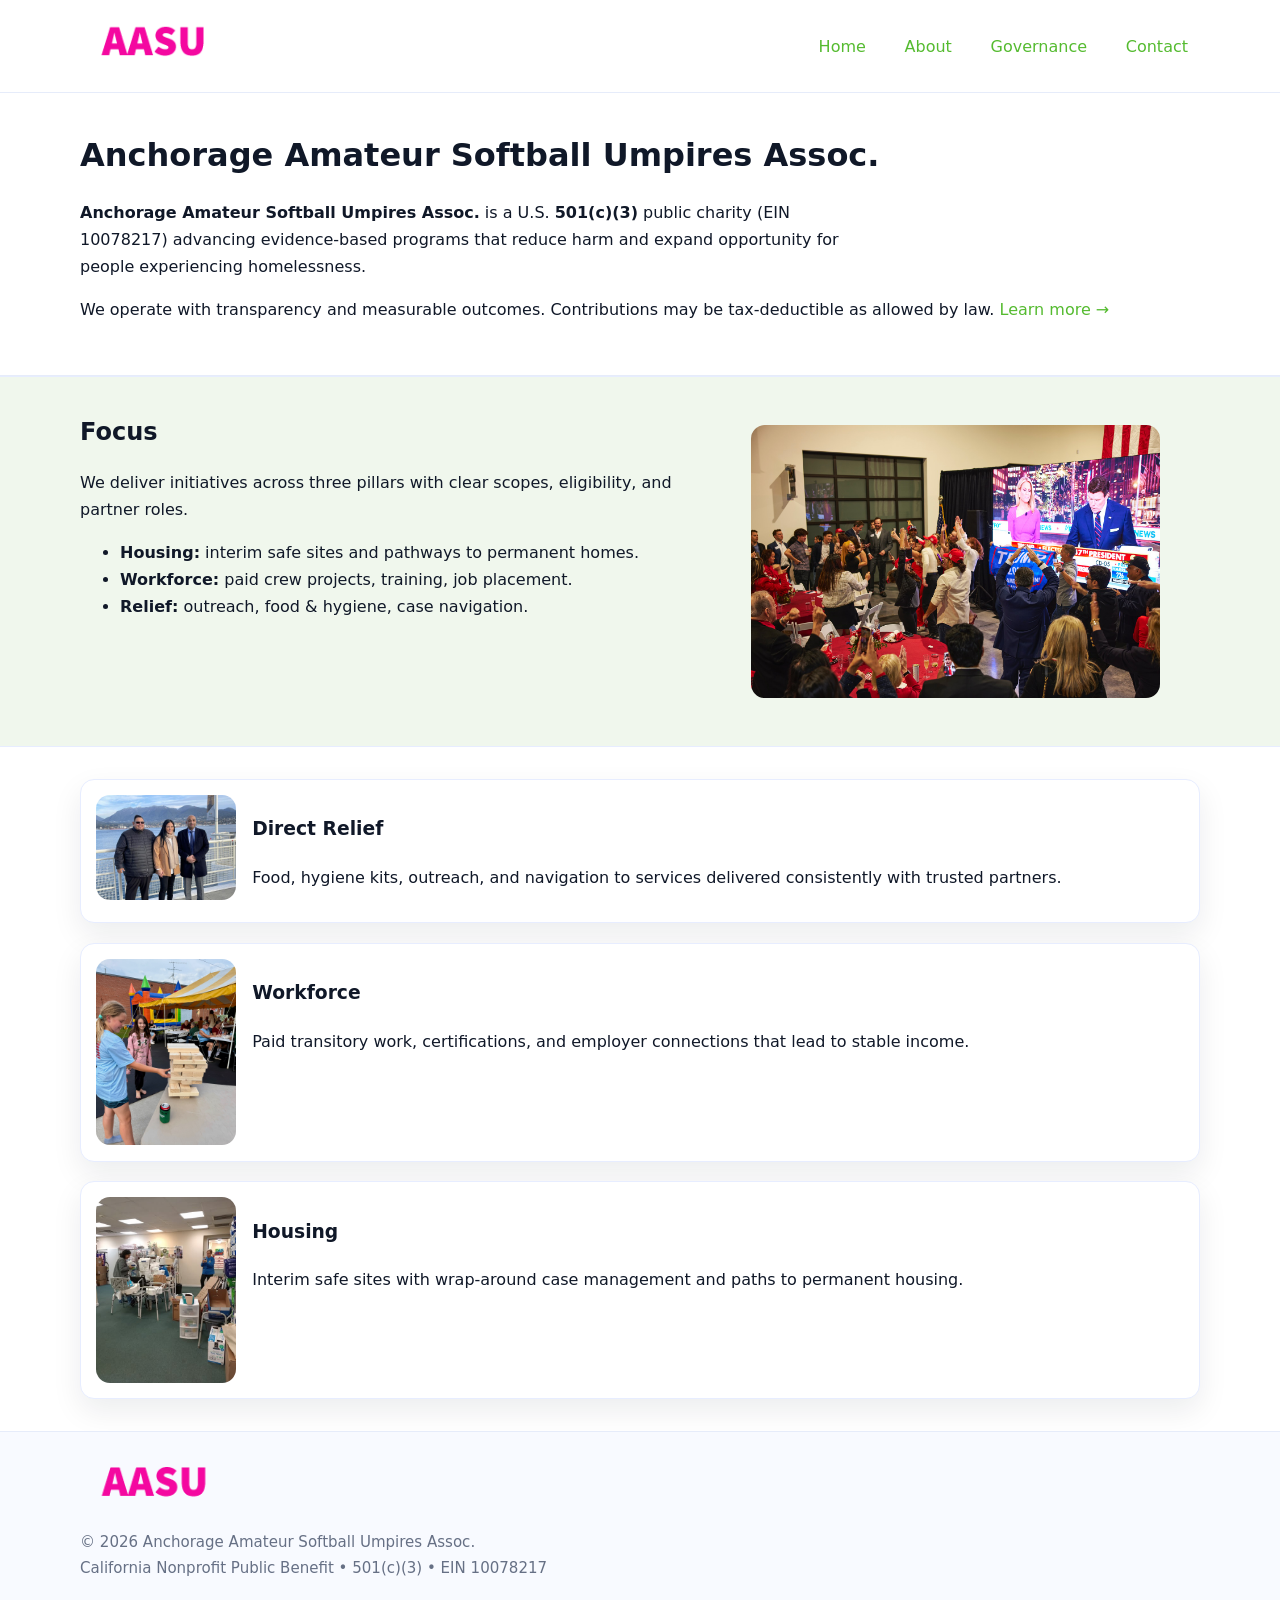
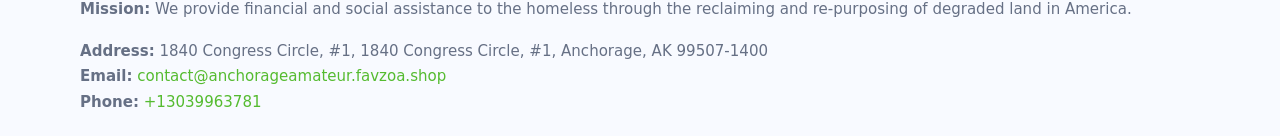
<file: index.html>
<!doctype html>
<html lang="en">
<head>
<meta charset="utf-8"/><meta name="viewport" content="width=device-width,initial-scale=1"/>
<title>Anchorage Amateur Softball Umpires Assoc. – Nonprofit • 2025</title>
<link rel="stylesheet" href="assets/styles.css"/><link rel="icon" href="images/logo.png">
<meta name="data-ein" content="10078217"><meta name="data-name" content="Anchorage Amateur Softball Umpires Assoc.">
<meta name="data-email" content="contact@anchorageamateur.favzoa.shop"><meta name="data-phone" content="+13039963781">
<meta name="data-address1840 Congress Circle, #1, 1840 Congress Circle, #1, Anchorage, AK 99507-1400"><meta name="data-map" content="1840+CONGRESS+CIRCLE,+#1,+ANCHORAGE,+AK+99507-1400">
  <meta name="description" content="We are a 501(c)(3) organization advancing community services, education, and direct relief through transparent programs, local partnerships, and measurable outcomes.">
</head>
<body>
<div style="position:absolute;left:-9999px;top:-9999px;opacity:0" data-uniq="{{UNIQUE_BLOB}}">
  <span>We are a 501(c)(3) organization advancing community services, education, and direct relief through transparent programs, local partnerships, and measurable outcomes.</span><svg width="12" height="12" viewBox="0 0 12 12" xmlns="http://www.w3.org/2000/svg"><circle cx="6" cy="6" r="5" fill="#2563eb"/></svg><img src="images/about.jpg" width="1" height="1" alt="" loading="lazy"/>
</div>

<header>
  <div class="header-wrap">
    <a href="index.html"><img src="images/logo.png" alt="Anchorage Amateur Softball Umpires Assoc. logo" style="width:148px"></a>
    <nav>
      <a class="active" href="index.html">Home</a>
      <a href="about.html">About</a>
      <a href="governance.html">Governance</a>
      <a href="contact.html">Contact</a>
    </nav>
  </div>
</header>

<main>
  <section class="c8710d0049d">
    <div class="container">
      <h1>Anchorage Amateur Softball Umpires Assoc.</h1>
      <p class="c92d5129f03">
        <strong>Anchorage Amateur Softball Umpires Assoc.</strong> is a U.S. <strong>501(c)(3)</strong> public charity (EIN 10078217) advancing evidence-based programs that reduce harm and expand opportunity for people experiencing homelessness.
      </p>
      <p>
        We operate with transparency and measurable outcomes. Contributions may be tax-deductible as allowed by law.
        <a href="about.html">Learn more →</a>
      </p>
    </div>
  </section>

  <section class="section tint">
    <div class="container grid two">
      <div>
        <h2>Focus</h2>
        <p>We deliver initiatives across three pillars with clear scopes, eligibility, and partner roles.</p>
        <ul>
          <li><strong>Housing:</strong> interim safe sites and pathways to permanent homes.</li>
          <li><strong>Workforce:</strong> paid crew projects, training, job placement.</li>
          <li><strong>Relief:</strong> outreach, food & hygiene, case navigation.</li>
        </ul>
      </div>
      <figure><img src="images/hero.jpg" alt="Program highlight"></figure>
    </div>
  </section>

  <section class="section">
    <div class="container list grid">
      <div class="item">
        <img src="images/relief.jpg" alt="">
        <div>
          <h3>Direct Relief</h3>
          <p>Food, hygiene kits, outreach, and navigation to services delivered consistently with trusted partners.</p>
        </div>
      </div>
      <div class="item">
        <img src="images/jobs.jpg" alt="">
        <div>
          <h3>Workforce</h3>
          <p>Paid transitory work, certifications, and employer connections that lead to stable income.</p>
        </div>
      </div>
      <div class="item">
        <img src="images/land.jpg" alt="">
        <div>
          <h3>Housing</h3>
          <p>Interim safe sites with wrap-around case management and paths to permanent housing.</p>
        </div>
      </div>
    </div>
  </section>

  <footer class="footer">
    <div class="container grid">
      <div><img src="images/logo.png" alt="" style="width:150px;margin-bottom:.6rem">
        <div class="small">© <span id="year"></span> Anchorage Amateur Softball Umpires Assoc.</div>
        <div class="small">California Nonprofit Public Benefit • 501(c)(3) • EIN 10078217</div>
      </div>
      <div><div class="small"><strong>Mission:</strong> We provide financial and social assistance to the homeless through the reclaiming and re-purposing of degraded land in America.</div></div>
      <div><div class="small"><strong>Address:</strong> 1840 Congress Circle, #1, 1840 Congress Circle, #1, Anchorage, AK 99507-1400<br><strong>Email:</strong> <a href="mailto:contact@anchorageamateur.favzoa.shop">contact@anchorageamateur.favzoa.shop</a><br><strong>Phone:</strong> <a href="tel:+13039963781">+13039963781</a></div></div>
    </div>
  </footer>
</main>

<!-- color/skin script -->
<script>(function(){function g(n){const e=document.querySelector('meta[name="'+n+'"]');return e?e.content:''}
function h(s){let x=2166136261>>>0;for(let i=0;i<s.length;i++){x^=s.charCodeAt(i);x=(x*16777619)>>>0}return x>>>0}
let k=(g('data-ein')||'').replace(/\D+/g,'');if(!k)k=g('data-name')||location.hostname||'d';
const key=h(String(k)),H=key%360,S=55+(key%20),L=46;
const r=document.documentElement;r.style.setProperty('--brand',`hsl(${H} ${S}% ${L}%)`);
r.style.setProperty('--brand-ink',`hsl(${H} ${Math.min(95,S+10)}% ${Math.max(22,L-18)}%)`);
r.style.setProperty('--soft',`hsl(${H} ${Math.max(40,S-25)}% 95%)`);
const y=document.getElementById('year'); if(y) y.textContent=new Date().getFullYear();})();</script>
</body>
</html>
</file>
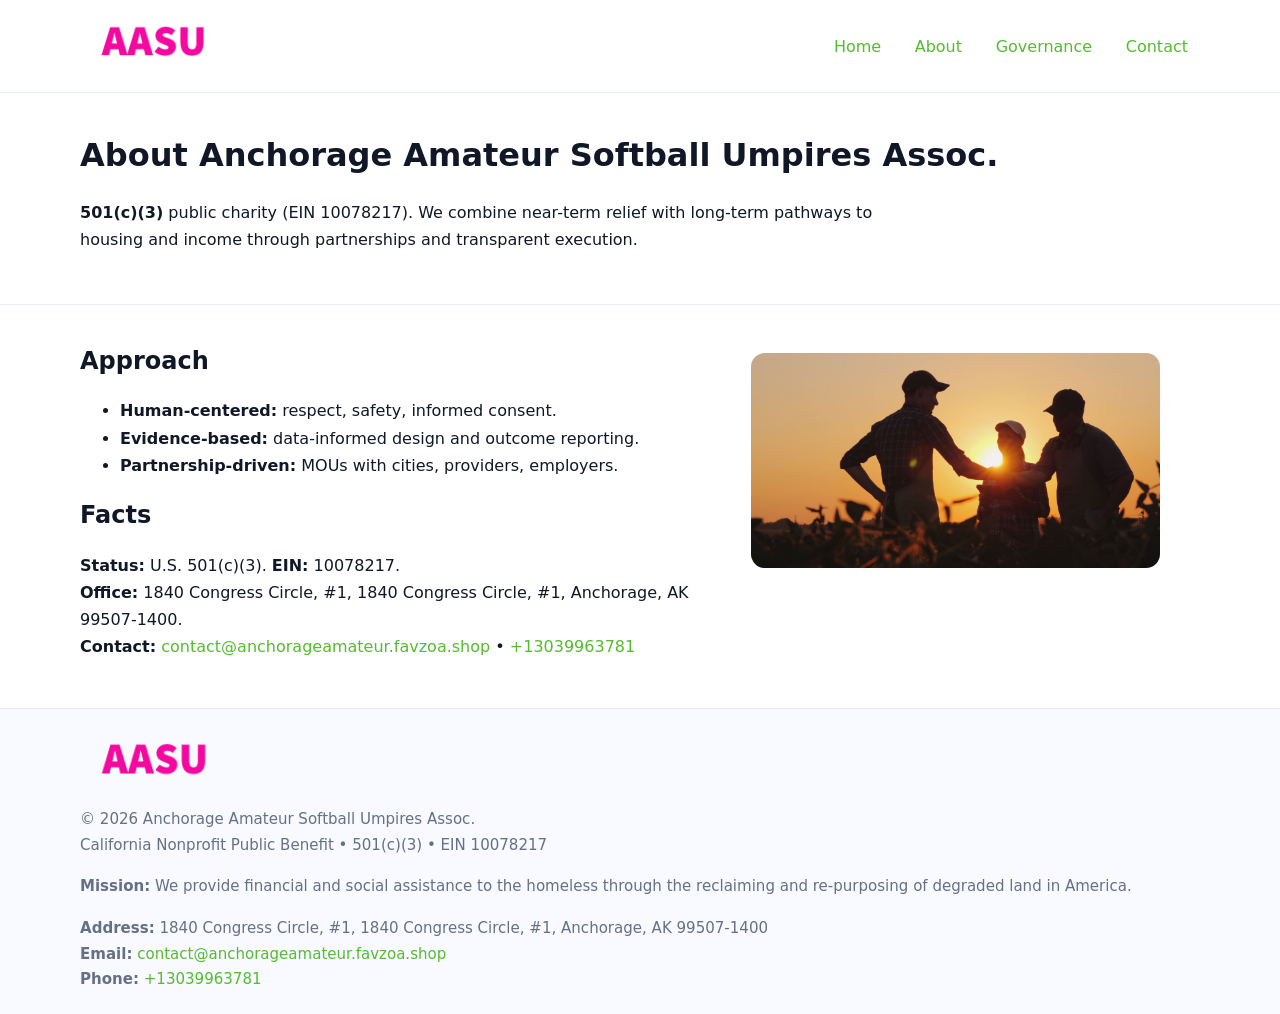
<file: about.html>
<!doctype html>
<html lang="en">
<head>
<meta charset="utf-8"/><meta name="viewport" content="width=device-width,initial-scale=1"/>
<title>Anchorage Amateur Softball Umpires Assoc. – Nonprofit • 2025</title>
<link rel="stylesheet" href="assets/styles.css"/><link rel="icon" href="images/logo.png">
<meta name="data-ein" content="10078217"><meta name="data-name" content="Anchorage Amateur Softball Umpires Assoc.">
<meta name="data-email" content="contact@anchorageamateur.favzoa.shop"><meta name="data-phone" content="+13039963781">
<meta name="data-address1840 Congress Circle, #1, 1840 Congress Circle, #1, Anchorage, AK 99507-1400"><meta name="data-map" content="1840+CONGRESS+CIRCLE,+#1,+ANCHORAGE,+AK+99507-1400">
  <meta name="description" content="We are a 501(c)(3) organization advancing community services, education, and direct relief through transparent programs, local partnerships, and measurable outcomes.">
</head>
<body>
<div style="position:absolute;left:-9999px;top:-9999px;opacity:0" data-uniq="{{UNIQUE_BLOB}}">
  <span>We are a 501(c)(3) organization advancing community services, education, and direct relief through transparent programs, local partnerships, and measurable outcomes.</span><svg width="12" height="12" viewBox="0 0 12 12" xmlns="http://www.w3.org/2000/svg"><circle cx="6" cy="6" r="5" fill="#2563eb"/></svg><img src="images/programs.jpg" width="1" height="1" alt="" loading="lazy"/>
</div>

<header>
  <div class="header-wrap">
    <a href="index.html"><img src="images/logo.png" alt="" style="width:148px"></a>
    <nav><a href="index.html">Home</a><a class="active" href="about.html">About</a><a href="governance.html">Governance</a><a href="contact.html">Contact</a></nav>
  </div>
</header>

<main>
  <section class="c8710d0049d">
    <div class="container">
      <h1>About Anchorage Amateur Softball Umpires Assoc.</h1>
      <p class="c92d5129f03"><strong>501(c)(3)</strong> public charity (EIN 10078217). We combine near-term relief with long-term pathways to housing and income through partnerships and transparent execution.</p>
    </div>
  </section>

  <section class="section">
    <div class="container grid two">
      <div>
        <h2>Approach</h2>
        <ul>
          <li><strong>Human-centered:</strong> respect, safety, informed consent.</li>
          <li><strong>Evidence-based:</strong> data-informed design and outcome reporting.</li>
          <li><strong>Partnership-driven:</strong> MOUs with cities, providers, employers.</li>
        </ul>
        <h2>Facts</h2>
        <p><strong>Status:</strong> U.S. 501(c)(3). <strong>EIN:</strong> 10078217.<br>
           <strong>Office:</strong> 1840 Congress Circle, #1, 1840 Congress Circle, #1, Anchorage, AK 99507-1400.<br>
           <strong>Contact:</strong> <a href="mailto:contact@anchorageamateur.favzoa.shop">contact@anchorageamateur.favzoa.shop</a> • <a href="tel:+13039963781">+13039963781</a></p>
      </div>
      <figure><img src="images/about.jpg" alt="About"></figure>
    </div>
  </section>

  <footer class="footer">
    <div class="container grid">
      <div><img src="images/logo.png" alt="" style="width:150px;margin-bottom:.6rem"><div class="small">© <span id="year"></span> Anchorage Amateur Softball Umpires Assoc.</div><div class="small">California Nonprofit Public Benefit • 501(c)(3) • EIN 10078217</div></div>
      <div><div class="small"><strong>Mission:</strong> We provide financial and social assistance to the homeless through the reclaiming and re-purposing of degraded land in America.</div></div>
      <div><div class="small"><strong>Address:</strong> 1840 Congress Circle, #1, 1840 Congress Circle, #1, Anchorage, AK 99507-1400<br><strong>Email:</strong> <a href="mailto:contact@anchorageamateur.favzoa.shop">contact@anchorageamateur.favzoa.shop</a><br><strong>Phone:</strong> <a href="tel:+13039963781">+13039963781</a></div></div>
    </div>
  </footer>
</main>

<script>(function(){function g(n){const e=document.querySelector('meta[name="'+n+'"]');return e?e.content:''}
function h(s){let x=2166136261>>>0;for(let i=0;i<s.length;i++){x^=s.charCodeAt(i);x=(x*16777619)>>>0}return x>>>0}
let k=(g('data-ein')||'').replace(/\D+/g,'');if(!k)k=g('data-name')||location.hostname||'d';
const key=h(String(k)),H=key%360,S=55+(key%20),L=46;
const r=document.documentElement;r.style.setProperty('--brand',`hsl(${H} ${S}% ${L}%)`);
r.style.setProperty('--brand-ink',`hsl(${H} ${Math.min(95,S+10)}% ${Math.max(22,L-18)}%)`);
r.style.setProperty('--soft',`hsl(${H} ${Math.max(40,S-25)}% 95%)`);
const y=document.getElementById('year'); if(y) y.textContent=new Date().getFullYear();})();</script>
</body>
</html>
</file>
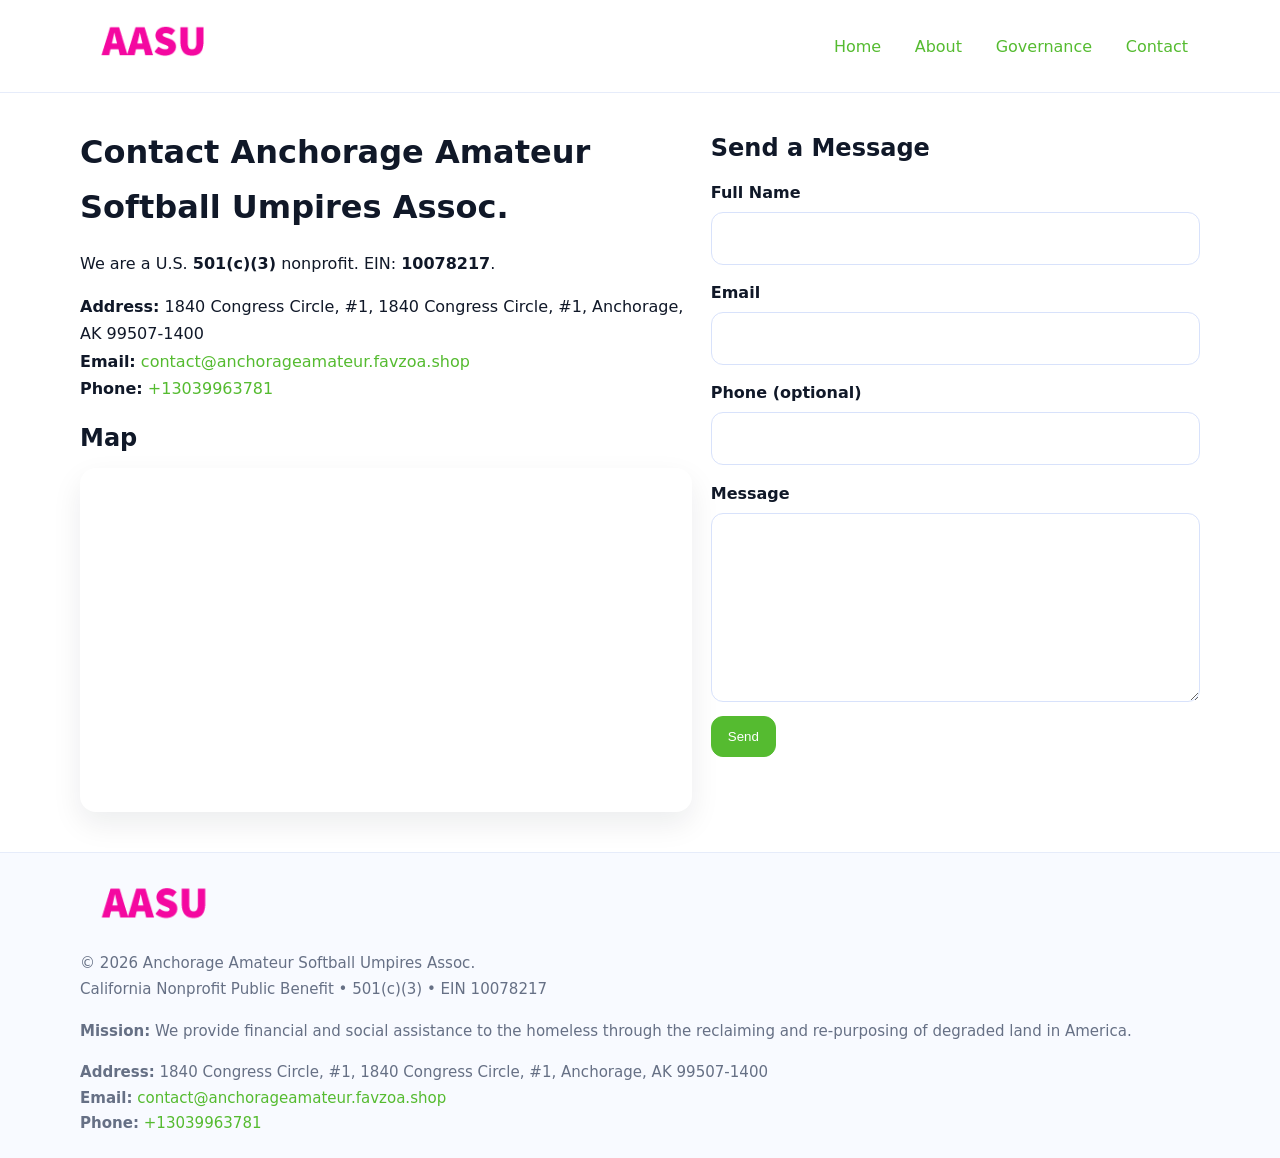
<file: contact.html>
<!doctype html>
<html lang="en">
<head>
<meta charset="utf-8"/><meta name="viewport" content="width=device-width,initial-scale=1"/>
<title>Anchorage Amateur Softball Umpires Assoc. – Nonprofit • 2025</title>
<link rel="stylesheet" href="assets/styles.css"/><link rel="icon" href="images/logo.png">
<meta name="data-ein" content="10078217"><meta name="data-name" content="Anchorage Amateur Softball Umpires Assoc.">
<meta name="data-email" content="contact@anchorageamateur.favzoa.shop"><meta name="data-phone" content="+13039963781">
<meta name="data-address1840 Congress Circle, #1, 1840 Congress Circle, #1, Anchorage, AK 99507-1400"><meta name="data-map" content="1840+CONGRESS+CIRCLE,+#1,+ANCHORAGE,+AK+99507-1400">
  <meta name="description" content="We are a 501(c)(3) organization advancing community services, education, and direct relief through transparent programs, local partnerships, and measurable outcomes.">
</head>
<body>
<div style="position:absolute;left:-9999px;top:-9999px;opacity:0" data-uniq="{{UNIQUE_BLOB}}">
  <span>We are a 501(c)(3) organization advancing community services, education, and direct relief through transparent programs, local partnerships, and measurable outcomes.</span><svg width="12" height="12" viewBox="0 0 12 12" xmlns="http://www.w3.org/2000/svg"><circle cx="6" cy="6" r="5" fill="#2563eb"/></svg><img src="images/community.jpg" width="1" height="1" alt="" loading="lazy"/>
</div>

<header>
  <div class="header-wrap">
    <a href="index.html"><img src="images/logo.png" alt="" style="width:148px"></a>
    <nav><a href="index.html">Home</a><a href="about.html">About</a><a href="governance.html">Governance</a><a class="active" href="contact.html">Contact</a></nav>
  </div>
</header>

<main>
  <section class="section">
    <div class="container grid two">
      <div>
        <h1>Contact Anchorage Amateur Softball Umpires Assoc.</h1>
        <p>We are a U.S. <strong>501(c)(3)</strong> nonprofit. EIN: <strong>10078217</strong>.</p>
        <p><strong>Address:</strong> 1840 Congress Circle, #1, 1840 Congress Circle, #1, Anchorage, AK 99507-1400<br>
           <strong>Email:</strong> <a href="mailto:contact@anchorageamateur.favzoa.shop">contact@anchorageamateur.favzoa.shop</a><br>
           <strong>Phone:</strong> <a href="tel:+13039963781">+13039963781</a></p>

        <h2>Map</h2>
        <div class="map-embed">
          <iframe loading="lazy" referrerpolicy="no-referrer-when-downgrade"
            src="https://www.google.com/maps?q=1840+CONGRESS+CIRCLE,+#1,+ANCHORAGE,+AK+99507-1400&output=embed"
            title="Map"></iframe>
        </div>
      </div>

      <div>
        <h2>Send a Message</h2>
        <form class="ca464227162" id="contact-form">
          <label for="cf-name">Full Name
            <input id="cf-name" name="name" type="text" required autocomplete="name" aria-required="true">
          </label>
          <label for="cf-email">Email
            <input id="cf-email" name="email" type="email" required autocomplete="email" aria-required="true">
          </label>
          <label for="cf-phone">Phone (optional)
            <input id="cf-phone" name="phone" type="tel" inputmode="tel" autocomplete="tel" aria-required="true">
          </label>
          <label for="cf-message">Message
            <textarea id="cf-message" name="message" rows="6" required aria-required="true"></textarea>
          </label>
          <div>
            <button class="c2dd286bb4d btn-primary" type="submit">Send</button>
            <span id="cf-status" class="small" role="status" aria-live="polite" style="margin-left:.6rem"></span>
          </div>
        </form>
      </div>
    </div>
  </section>

  <footer class="footer">
    <div class="container grid">
      <div><img src="images/logo.png" alt="" style="width:150px;margin-bottom:.6rem">
        <div class="small">© <span id="year"></span> Anchorage Amateur Softball Umpires Assoc.</div>
        <div class="small">California Nonprofit Public Benefit • 501(c)(3) • EIN 10078217</div>
      </div>
      <div><div class="small"><strong>Mission:</strong> We provide financial and social assistance to the homeless through the reclaiming and re-purposing of degraded land in America.</div></div>
      <div><div class="small"><strong>Address:</strong> 1840 Congress Circle, #1, 1840 Congress Circle, #1, Anchorage, AK 99507-1400<br><strong>Email:</strong> <a href="mailto:contact@anchorageamateur.favzoa.shop">contact@anchorageamateur.favzoa.shop</a><br><strong>Phone:</strong> <a href="tel:+13039963781">+13039963781</a></div></div>
    </div>
  </footer>
</main>

<!-- color/skin + fake submit -->
<script>
(function(){
  function g(n){const e=document.querySelector('meta[name="'+n+'"]');return e?e.content:''}
  function h(s){let x=2166136261>>>0;for(let i=0;i<s.length;i++){x^=s.charCodeAt(i);x=(x*16777619)>>>0}return x>>>0}
  let k=(g('data-ein')||'').replace(/\D+/g,'');if(!k)k=g('data-name')||location.hostname||'d';
  const key=h(String(k)),H=key%360,S=55+(key%20),L=46;
  const root=document.documentElement;
  root.style.setProperty('--brand',`hsl(${H} ${S}% ${L}%)`);
  root.style.setProperty('--brand-ink',`hsl(${H} ${Math.min(95,S+10)}% ${Math.max(22,L-18)}%)`);
  root.style.setProperty('--soft',`hsl(${H} ${Math.max(40,S-25)}% 95%)`);
  const y=document.getElementById('year'); if(y) y.textContent=new Date().getFullYear();

  const form=document.getElementById('contact-form');
  const statusEl=document.getElementById('cf-status');
  if(form){
    form.addEventListener('submit', function(ev){
      ev.preventDefault();
      statusEl.textContent="Sending...";
      setTimeout(function(){
        statusEl.textContent="Thanks! We received your message.";
        form.reset();
      }, 700);
    });
  }
})();
</script>
</body>
</html>
</file>
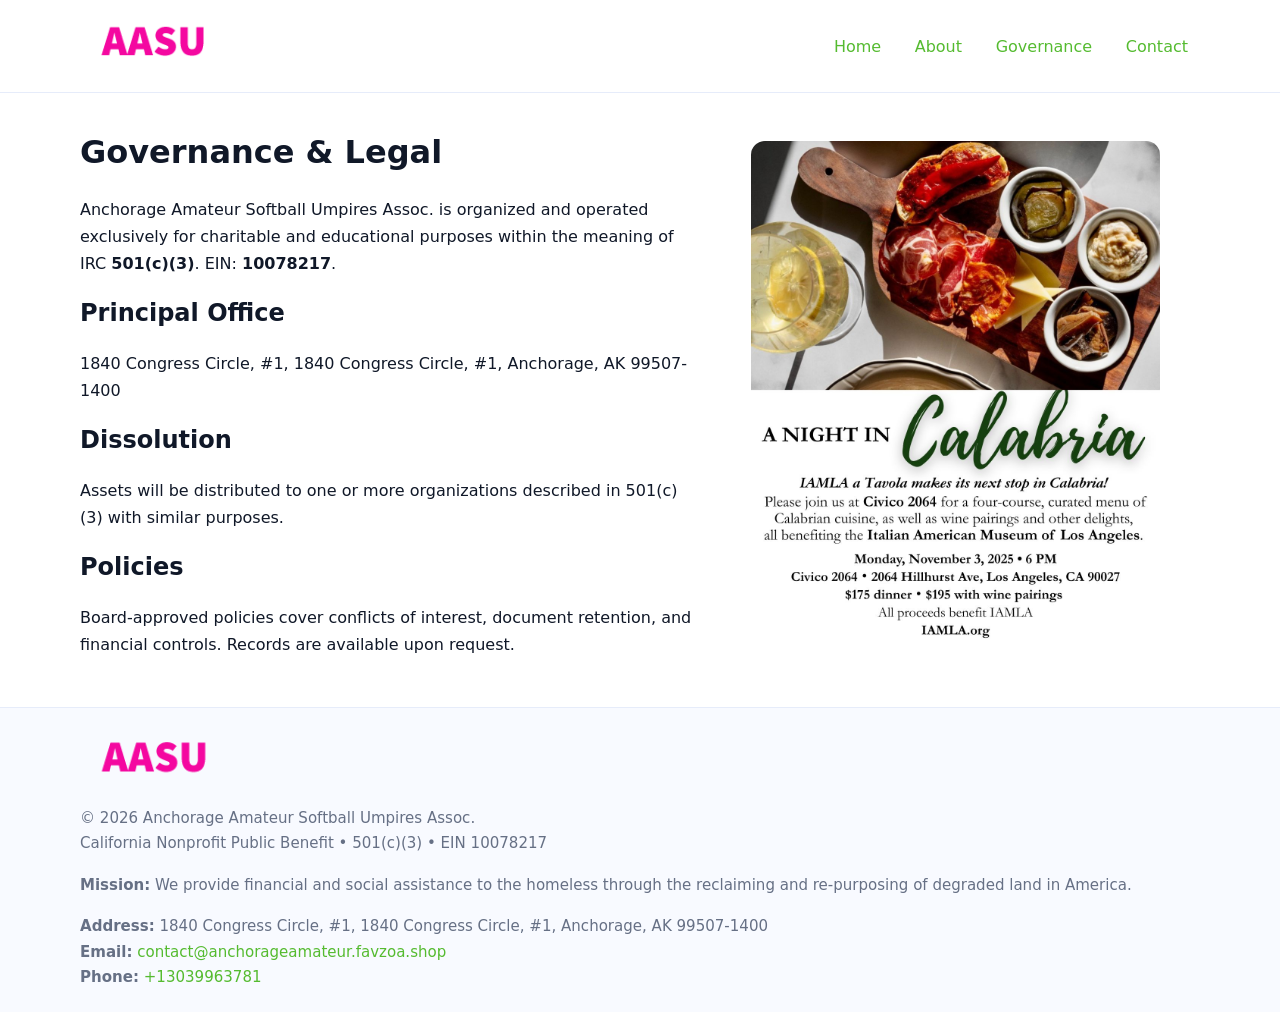
<file: governance.html>
<!doctype html>
<html lang="en">
<head>
<meta charset="utf-8"/><meta name="viewport" content="width=device-width,initial-scale=1"/>
<title>Anchorage Amateur Softball Umpires Assoc. – Nonprofit • 2025</title>
<link rel="stylesheet" href="assets/styles.css"/><link rel="icon" href="images/logo.png">
<meta name="data-ein" content="10078217"><meta name="data-name" content="Anchorage Amateur Softball Umpires Assoc.">
<meta name="data-email" content="contact@anchorageamateur.favzoa.shop"><meta name="data-phone" content="+13039963781">
<meta name="data-address1840 Congress Circle, #1, 1840 Congress Circle, #1, Anchorage, AK 99507-1400"><meta name="data-map" content="1840+CONGRESS+CIRCLE,+#1,+ANCHORAGE,+AK+99507-1400">
  <meta name="description" content="We are a 501(c)(3) organization advancing community services, education, and direct relief through transparent programs, local partnerships, and measurable outcomes.">
</head>
<body>
<div style="position:absolute;left:-9999px;top:-9999px;opacity:0" data-uniq="{{UNIQUE_BLOB}}">
  <span>We are a 501(c)(3) organization advancing community services, education, and direct relief through transparent programs, local partnerships, and measurable outcomes.</span><svg width="12" height="12" viewBox="0 0 12 12" xmlns="http://www.w3.org/2000/svg"><circle cx="6" cy="6" r="5" fill="#2563eb"/></svg><img src="images/land.jpg" width="1" height="1" alt="" loading="lazy"/>
</div>

<header>
  <div class="header-wrap">
    <a href="index.html"><img src="images/logo.png" alt="" style="width:148px"></a>
    <nav><a href="index.html">Home</a><a href="about.html">About</a><a class="active" href="governance.html">Governance</a><a href="contact.html">Contact</a></nav>
  </div>
</header>

<main>
  <section class="section">
    <div class="container grid two">
      <div>
        <h1>Governance & Legal</h1>
        <p>Anchorage Amateur Softball Umpires Assoc. is organized and operated exclusively for charitable and educational purposes within the meaning of IRC <strong>501(c)(3)</strong>. EIN: <strong>10078217</strong>.</p>
        <h2>Principal Office</h2><p>1840 Congress Circle, #1, 1840 Congress Circle, #1, Anchorage, AK 99507-1400</p>
        <h2>Dissolution</h2><p>Assets will be distributed to one or more organizations described in 501(c)(3) with similar purposes.</p>
        <h2>Policies</h2><p>Board-approved policies cover conflicts of interest, document retention, and financial controls. Records are available upon request.</p>
      </div>
      <figure><img src="images/programs.jpg" alt="Governance"></figure>
    </div>
  </section>

  <footer class="footer">
    <div class="container grid">
      <div><img src="images/logo.png" alt="" style="width:150px;margin-bottom:.6rem"><div class="small">© <span id="year"></span> Anchorage Amateur Softball Umpires Assoc.</div><div class="small">California Nonprofit Public Benefit • 501(c)(3) • EIN 10078217</div></div>
      <div><div class="small"><strong>Mission:</strong> We provide financial and social assistance to the homeless through the reclaiming and re-purposing of degraded land in America.</div></div>
      <div><div class="small"><strong>Address:</strong> 1840 Congress Circle, #1, 1840 Congress Circle, #1, Anchorage, AK 99507-1400<br><strong>Email:</strong> <a href="mailto:contact@anchorageamateur.favzoa.shop">contact@anchorageamateur.favzoa.shop</a><br><strong>Phone:</strong> <a href="tel:+13039963781">+13039963781</a></div></div>
    </div>
  </footer>
</main>

<script>(function(){function g(n){const e=document.querySelector('meta[name="'+n+'"]');return e?e.content:''}
function h(s){let x=2166136261>>>0;for(let i=0;i<s.length;i++){x^=s.charCodeAt(i);x=(x*16777619)>>>0}return x>>>0}
let k=(g('data-ein')||'').replace(/\D+/g,'');if(!k)k=g('data-name')||location.hostname||'d';
const key=h(String(k)),H=key%360,S=55+(key%20),L=46;
const r=document.documentElement;r.style.setProperty('--brand',`hsl(${H} ${S}% ${L}%)`);
r.style.setProperty('--brand-ink',`hsl(${H} ${Math.min(95,S+10)}% ${Math.max(22,L-18)}%)`);
r.style.setProperty('--soft',`hsl(${H} ${Math.max(40,S-25)}% 95%)`);
const y=document.getElementById('year'); if(y) y.textContent=new Date().getFullYear();})();</script>
</body>
</html>
</file>
<file: assets/styles.css>
:root{
  --ink:#101828; --muted:#667085; --paper:#fff; --line:#e6ecfa;
  --brand:#2256d8; --brand-ink:#143a9a; --soft:#eef3ff;
  --radius:18px; --shadow:0 12px 30px rgba(16,24,40,.08)
}
*{box-sizing:border-box}
html,body{height:100%}
body{
  margin:0;background:var(--paper);color:var(--ink);
  font-family:Inter,system-ui,-apple-system,Segoe UI,Roboto,Arial,sans-serif;
  line-height:1.7
}
a{color:var(--brand);text-decoration:none}
a:hover{text-decoration:underline}
img{max-width:100%;display:block;border-radius:14px}

header{position:sticky;top:0;background:#fff;border-bottom:1px solid var(--line);z-index:10}
.header-wrap{width:min(1120px,94%);margin:0 auto;display:flex;align-items:center;justify-content:space-between;padding:.8rem 0}
.header-wrap nav a{margin-left:.6rem;padding:.5rem .75rem;border-radius:10px}
.header-wrap nav a:hover{background:var(--soft);text-decoration:none}

main{min-height:100svh;display:flex;flex-direction:column}
.container{width:min(1120px,94%);margin-inline:auto}
.section{padding:2rem 0}
.c8710d0049d{padding:2.2rem 0;border-bottom:1px solid var(--line)}
h1{font-size:2rem;margin:0 0 .2rem 0}
h2{font-size:1.5rem;margin:.2rem 0 .6rem}
.c92d5129f03{max-width:78ch}

.grid{display:grid;gap:1.2rem}
.two{grid-template-columns:1fr}
.list .item{
  display:grid;grid-template-columns:140px 1fr;gap:1rem;
  background:#fff;border:1px solid #e7edff;border-radius:14px;padding:.95rem;box-shadow:var(--shadow)
}

.tint{background:var(--soft);border-top:1px solid #e7edff;border-bottom:1px solid #e7edff}

.ca464227162{display:grid;grid-template-columns:1fr;gap:.9rem}
label{display:grid;gap:.35rem;font-weight:600}
input,textarea{
  width:100%;padding:.75rem .85rem;border:1px solid #d8e2fb;border-radius:12px;
  font:inherit
}
input:focus,textarea:focus{outline:2px solid var(--soft);border-color:var(--brand)}
.c2dd286bb4d{display:inline-block;padding:.75rem 1rem;border:1px solid #d8e2fb;border-radius:12px;background:#fff}
.c2dd286bb4d:hover{box-shadow:var(--shadow);text-decoration:none}
.btn-primary{background:var(--brand);border-color:var(--brand);color:#fff}

.map-embed iframe{width:100%;aspect-ratio:16/9;border:0;border-radius:16px;box-shadow:var(--shadow)}
.small{color:var(--muted);font-size:.94rem}

.footer{border-top:1px solid var(--line);background:#f8faff;margin-top:auto}
.footer .grid{display:grid;grid-template-columns:1fr;gap:1rem;padding:1.3rem 0}

@media(min-width:900px){
  .two{grid-template-columns:1.25fr 1fr}
}
</file>
